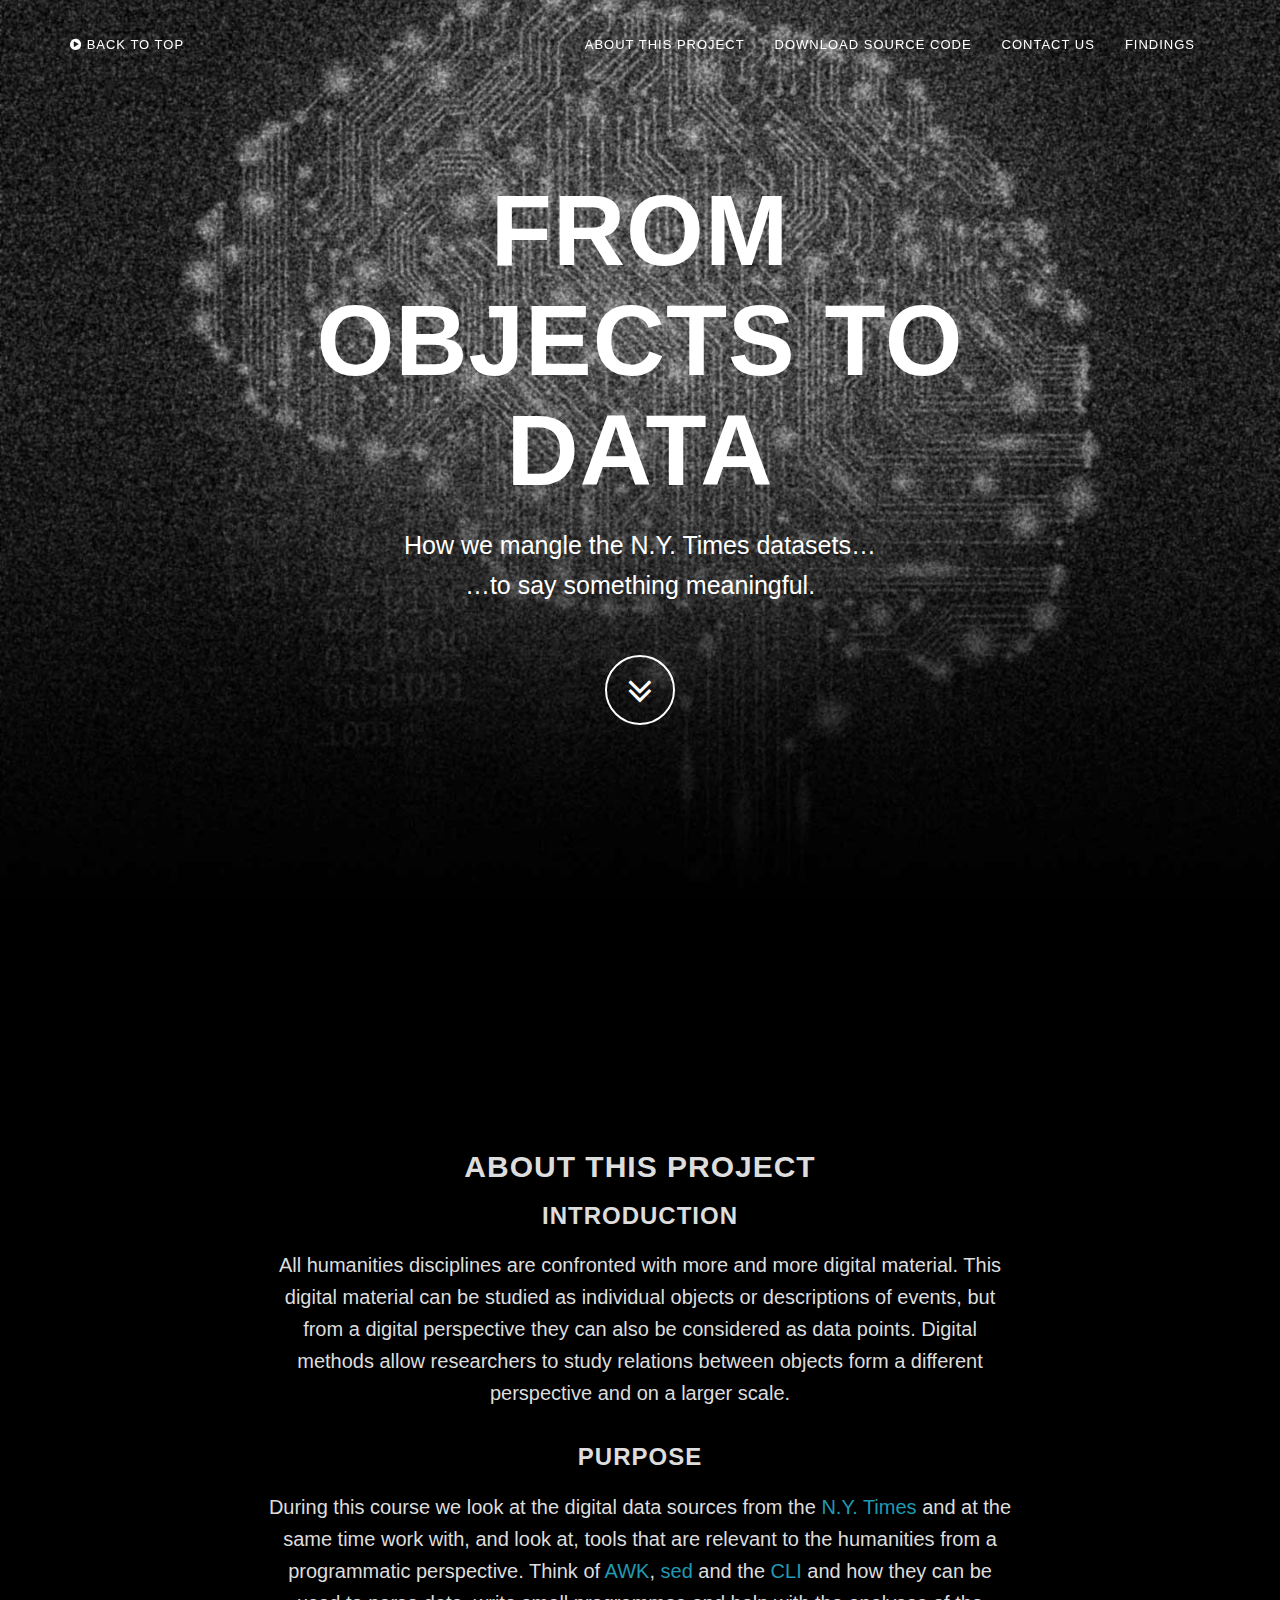
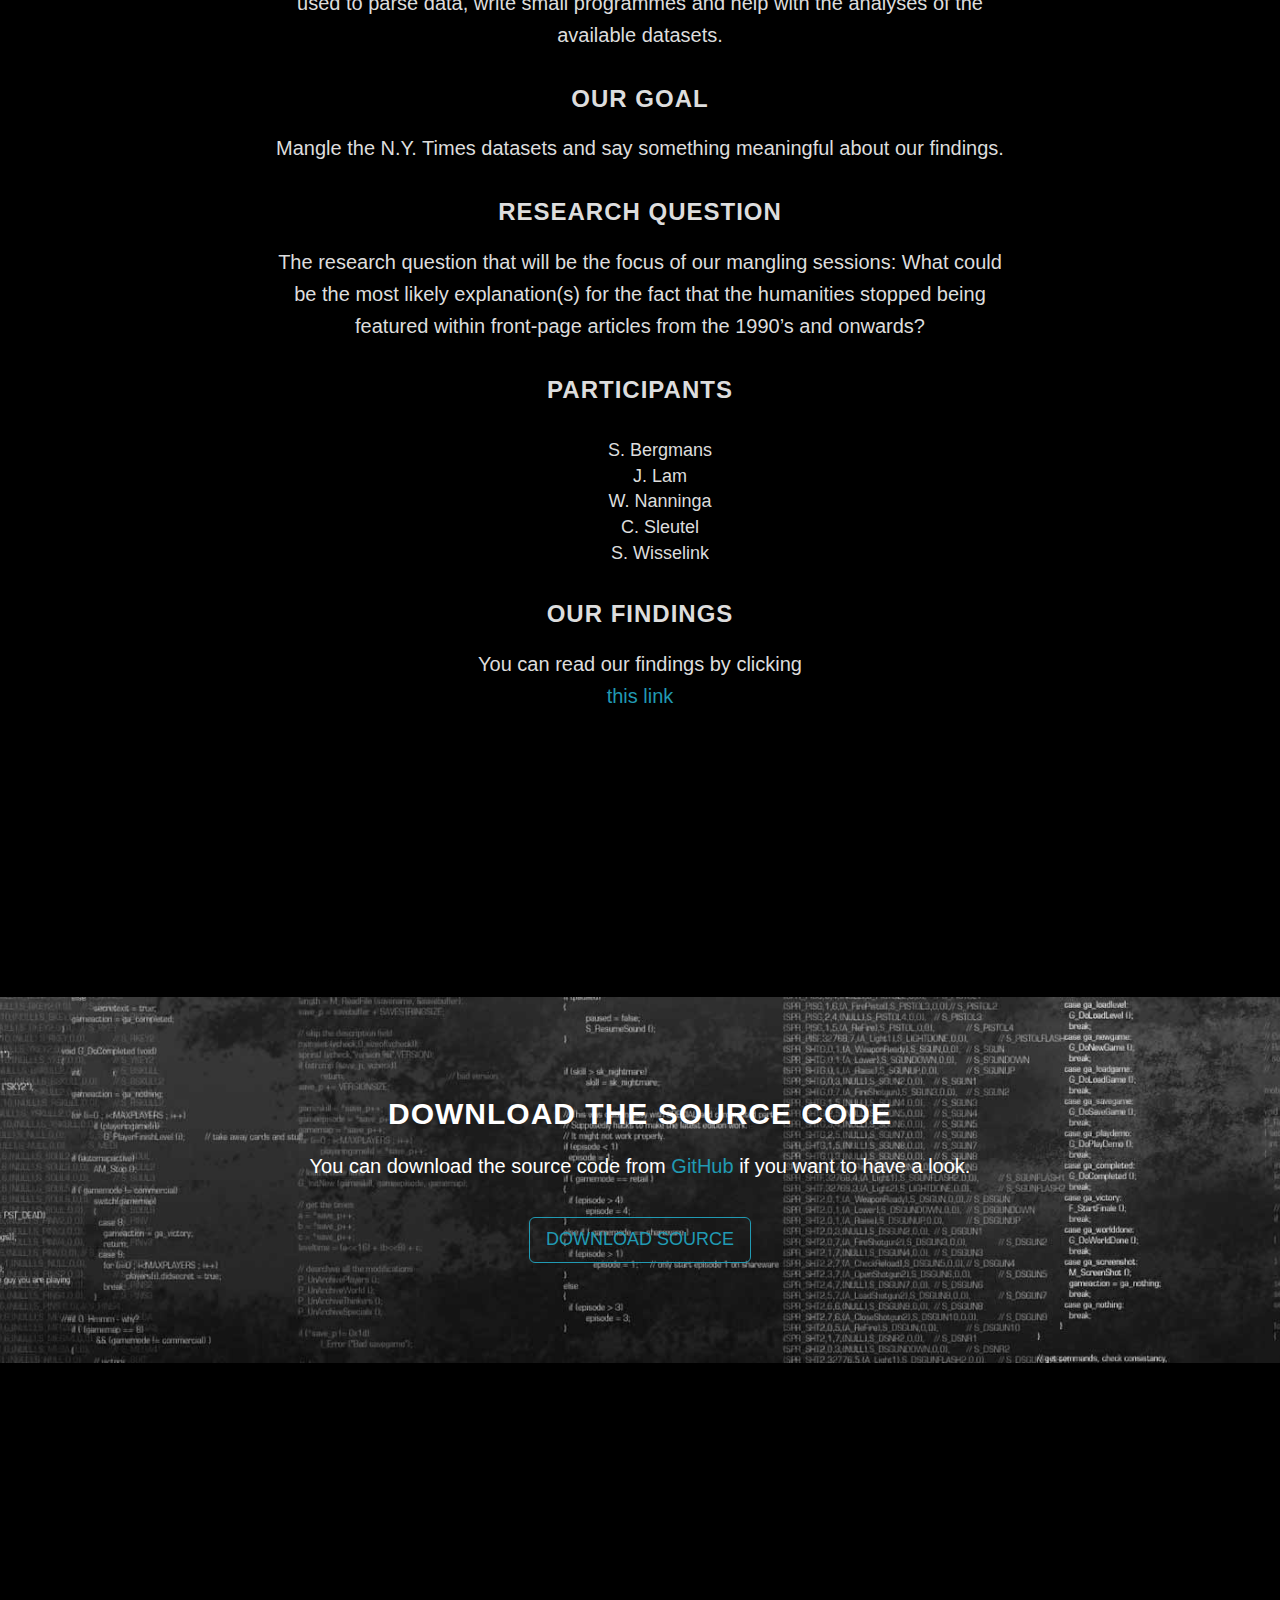
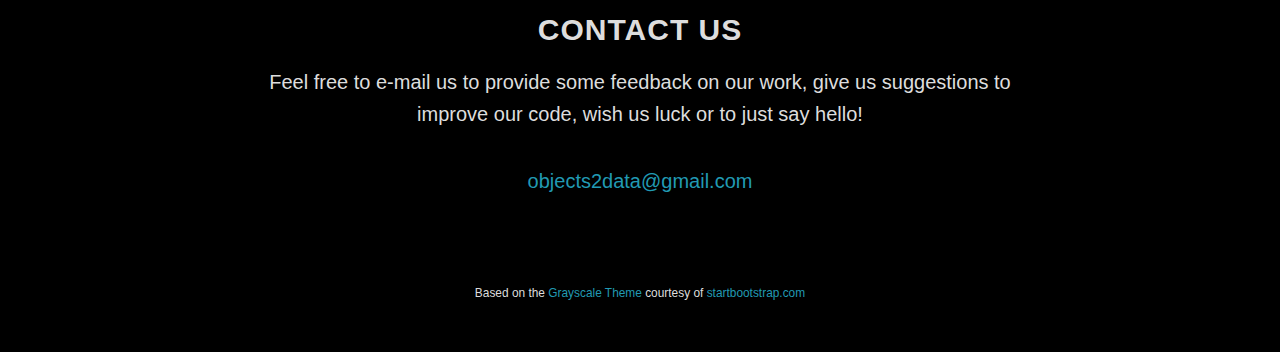
<file: index.html>
<!DOCTYPE html>
<html lang="en">

<head>

    <meta charset="utf-8">
    <meta http-equiv="X-UA-Compatible" content="IE=edge">
    <meta name="viewport" content="width=device-width, initial-scale=1">

    <title>From Objects to Data Research Group</title>

    <!-- Bootstrap Core CSS -->
    <link href="css/bootstrap.css" rel="stylesheet">

    <!-- Custom Fonts -->
    <link href="font-awesome-4.1.0/css/font-awesome.min.css" rel="stylesheet" type="text/css">

    <!-- HTML5 Shim and Respond.js IE8 support of HTML5 elements and media queries -->
    <!-- WARNING: Respond.js doesn't work if you view the page via file:// -->
    <!--[if lt IE 9]>
        <script src="https://oss.maxcdn.com/libs/html5shiv/3.7.0/html5shiv.js"></script>
        <script src="https://oss.maxcdn.com/libs/respond.js/1.4.2/respond.min.js"></script>
    <![endif]-->

    <script type="text/javascript" src="https://www.google.com/jsapi"></script>
    <script type="text/javascript" src="js/science_vs_humanities.js"></script>

</head>

<body id="page-top" data-spy="scroll" data-target=".navbar-fixed-top">

    <!-- Navigation -->
    <nav class="navbar navbar-custom navbar-fixed-top" role="navigation">
        <div class="container">
            <div class="navbar-header">
                <button type="button" class="navbar-toggle" data-toggle="collapse" data-target=".navbar-main-collapse">
                    <i class="fa fa-bars"></i>
                </button>
                <a class="navbar-brand page-scroll" href="#page-top">
                    <i class="fa fa-play-circle"></i>  <span class="light">Back to top</span> 
                </a>
            </div>

            <!-- Collect the nav links, forms, and other content for toggling -->
            <div class="collapse navbar-collapse navbar-right navbar-main-collapse">
                <ul class="nav navbar-nav">
                    <!-- Hidden li included to remove active class from about link when scrolled up past about section -->
                    <li class="hidden">
                        <a href="#page-top"></a>
                    </li>
                    <li>
                        <a class="page-scroll" href="#about">About this project</a>
                    </li>
                    <li>
                        <a class="page-scroll" href="#download">Download source code</a>
                    </li>
                    <li>
                        <a class="page-scroll" href="#contact">Contact Us</a>
                    </li>
                    <li>
                        <a class="page-scroll" href="findings.html">Findings</a>
                    </li>
                </ul>
            </div>
            <!-- /.navbar-collapse -->
        </div>
        <!-- /.container -->
    </nav>

    <!-- Intro Header -->
    <header class="intro">
        <div class="intro-body">
            <div class="container">
                <div class="row">
                    <div class="col-md-8 col-md-offset-2">
                        <h1 class="brand-heading">From Objects to Data</h1>
                        <p class="intro-text">How we mangle the N.Y. Times datasets&hellip;<br>&hellip;to say something meaningful.</p>
                        <a href="#about" class="btn btn-circle page-scroll">
                            <i class="fa fa-angle-double-down animated"></i>
                        </a>
                    </div>
                </div>
            </div>
        </div>
    </header>

    <!-- About Section -->
    <section id="about" class="container content-section text-center">
        <div class="row">
            <div class="col-lg-8 col-lg-offset-2">
                <h2>About this project</h2>
                <h3>Introduction</h3>
                <p>
                    All humanities disciplines are confronted with more and more digital material. This digital material can be studied as individual objects or descriptions of events, but from a digital perspective they can also be considered as data points. Digital methods allow researchers to study relations between objects form a different perspective and on a larger scale.
                </p>
                <h3>Purpose</h3>
                <p>
                    During this course we look at the digital data sources from the <a href="http://developer.nytimes.com/docs" target="_blank">N.Y. Times</a> and at the same time work with, and look at, tools that are relevant to the humanities from a programmatic perspective. Think of <a href="http://en.wikipedia.org/wiki/AWK" target="_blank">AWK</a>, <a href="http://en.wikipedia.org/wiki/Sed" target="_blank">sed</a> and the <a href="http://en.wikipedia.org/wiki/Command-line_interface" taget="_blank">CLI</a> and how they can be used to parse data, write small programmes and help with the analyses of the available datasets.
                </p>
                <h3>Our Goal</h3>
                <p>Mangle the N.Y. Times datasets and say something meaningful about our findings.</p>
                <h3>Research Question</h3>
                <p>The research question that will be the focus of our mangling sessions: What could be the most likely explanation(s) for the fact that the humanities stopped being 
featured within front-page articles from the 1990’s and onwards?</p>
                 <h3>Participants</h3>
                <p>
                    <ul style="list-style-type: none; font-size: 18px"><!-- LOL inline styling -->
                        <li>S. Bergmans</li>
                        <li>J. Lam</li>
                        <li>W. Nanninga</li>
                        <li>C. Sleutel</li>
                        <li>S. Wisselink</li>
                    </ul>
                <p>
                <h3>Our Findings</h3>
                <p>You can read our findings by clicking<br>
                <a href="http://objects-to-data-group.github.io/page/findings.html">this link</a></p>
            </div>
        </div>
    </section>

    <!-- Download Section -->
    <section id="download" class="content-section text-center">
        <div class="download-section">
            <div class="container">
                <div class="col-lg-8 col-lg-offset-2">
                    <h2>Download the source code</h2>
                    <p>You can download the source code from <a href="https://github.com/objects-to-data-group/code" target="_blank">GitHub</a> if you want to have a look.</p>
                    <a href="https://github.com/objects-to-data-group/code/archive/master.zip" class="btn btn-default btn-lg">Download Source</a>
                </div>
            </div>
        </div>
    </section>

    <!-- Contact Section -->
    <section id="contact" class="container content-section text-center">
        <div class="row">
            <div class="col-lg-8 col-lg-offset-2">
                <h2>Contact Us</h2>
                <p>Feel free to e-mail us to provide some feedback on our work, give us suggestions to improve our code, wish us luck or to just say hello!</p>
                <p><a href="mailto:objects2data@gmail.com">objects2data@gmail.com</a>
                </p>
            </div>
        </div>
    </section>

    <!-- Footer -->
    <footer>
        <div class="container text-center">
            <small>Based on the <a href="http://startbootstrap.com/template-overviews/grayscale/" target="_blank">Grayscale Theme</a> courtesy of <a href="http://startbootstrap.com" target="_blank">startbootstrap.com</a></small>
        </div>
    </footer>

    <!-- jQuery Version 1.11.0 -->
    <script src="js/jquery-1.11.0.js"></script>

    <!-- Bootstrap Core JavaScript -->
    <script src="js/bootstrap.min.js"></script>

    <!-- Plugin JavaScript -->
    <script src="js/jquery.easing.min.js"></script>

    <!-- Custom Theme JavaScript -->
    <script src="js/grayscale.js"></script>

</body>

</html>
</file>
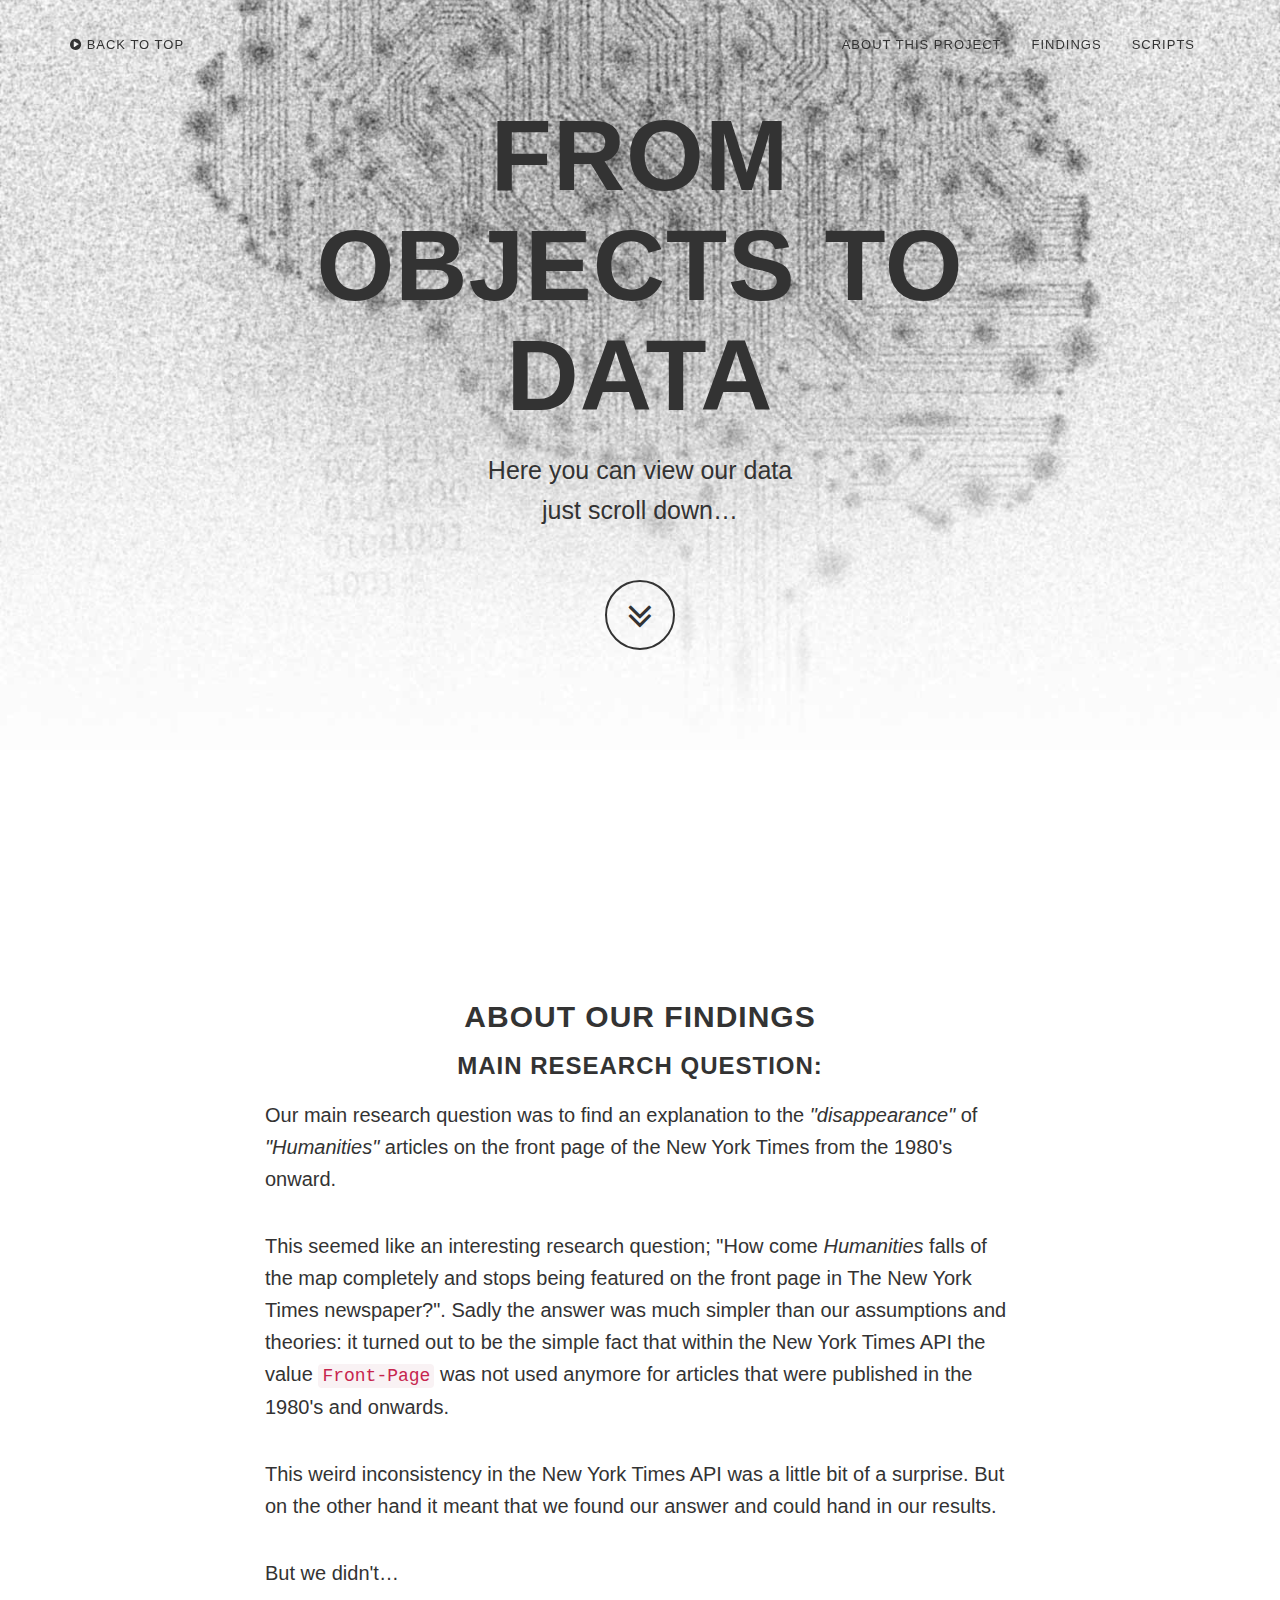
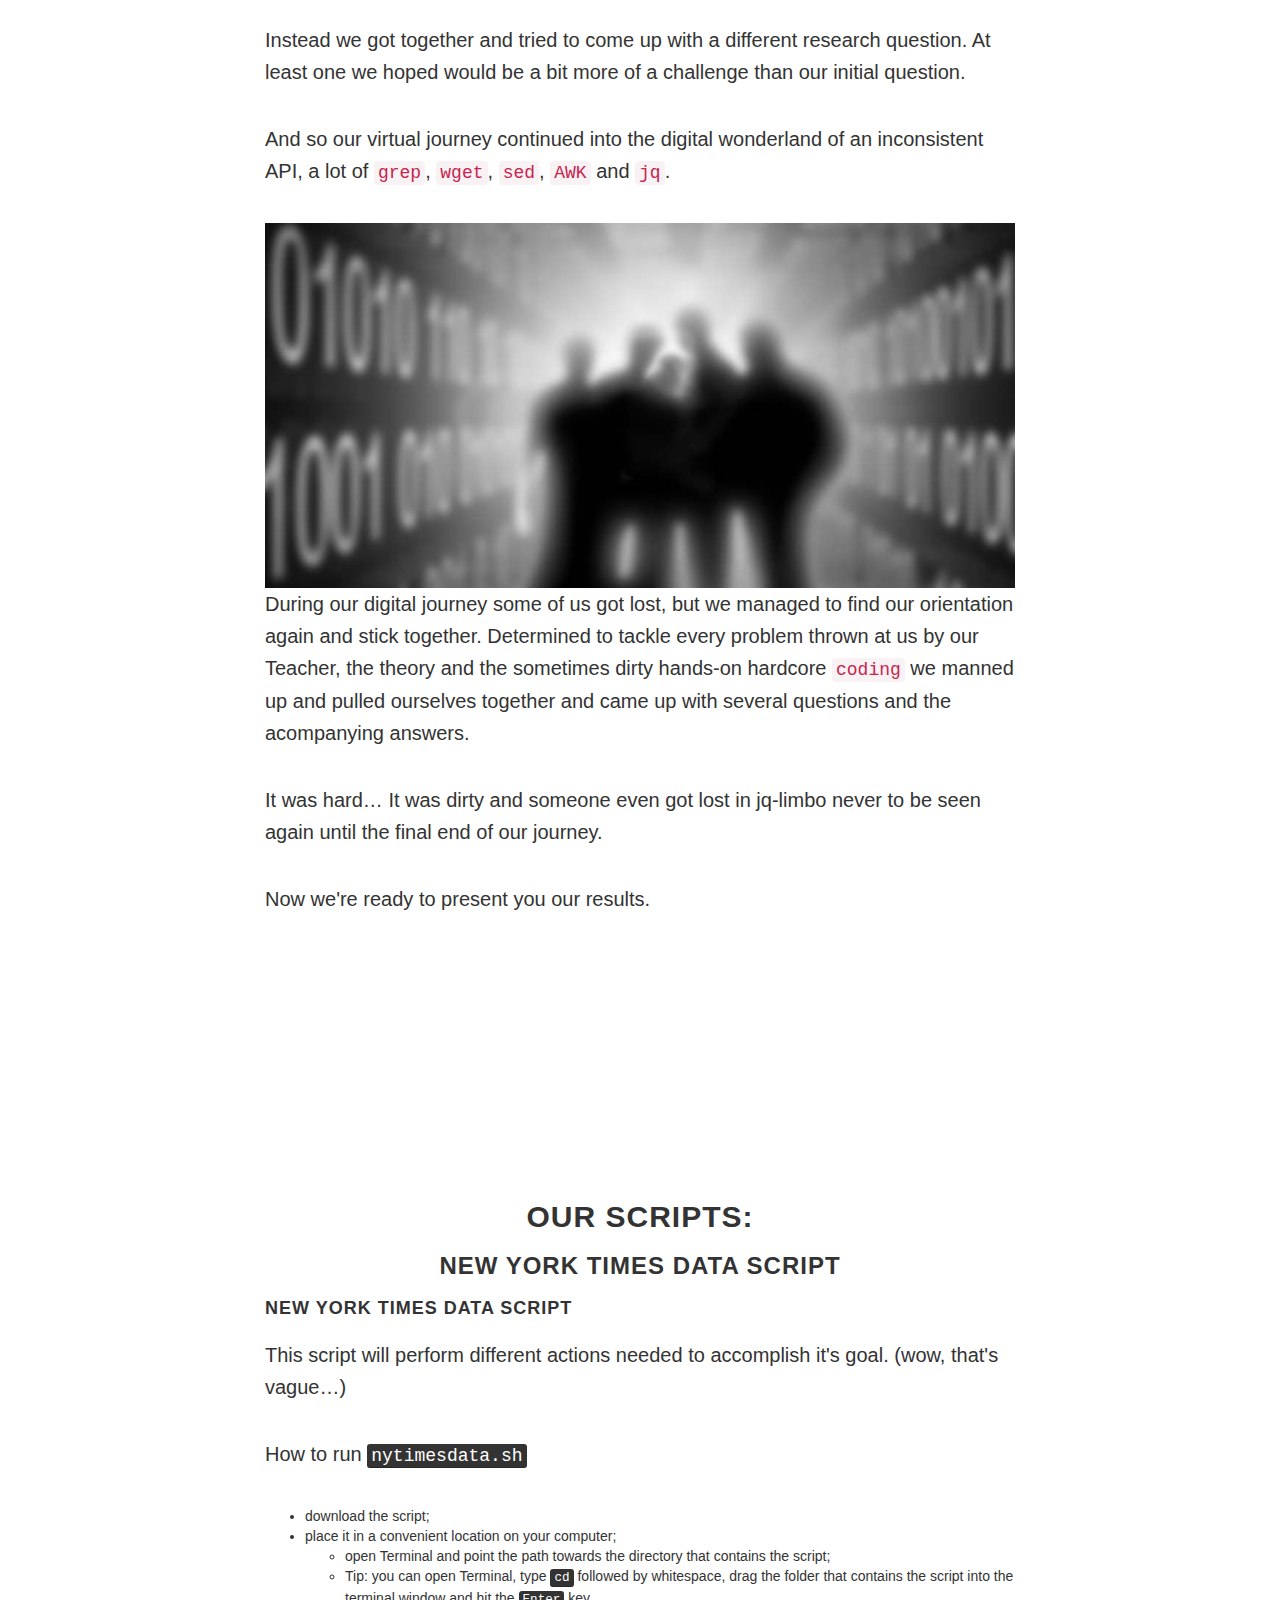
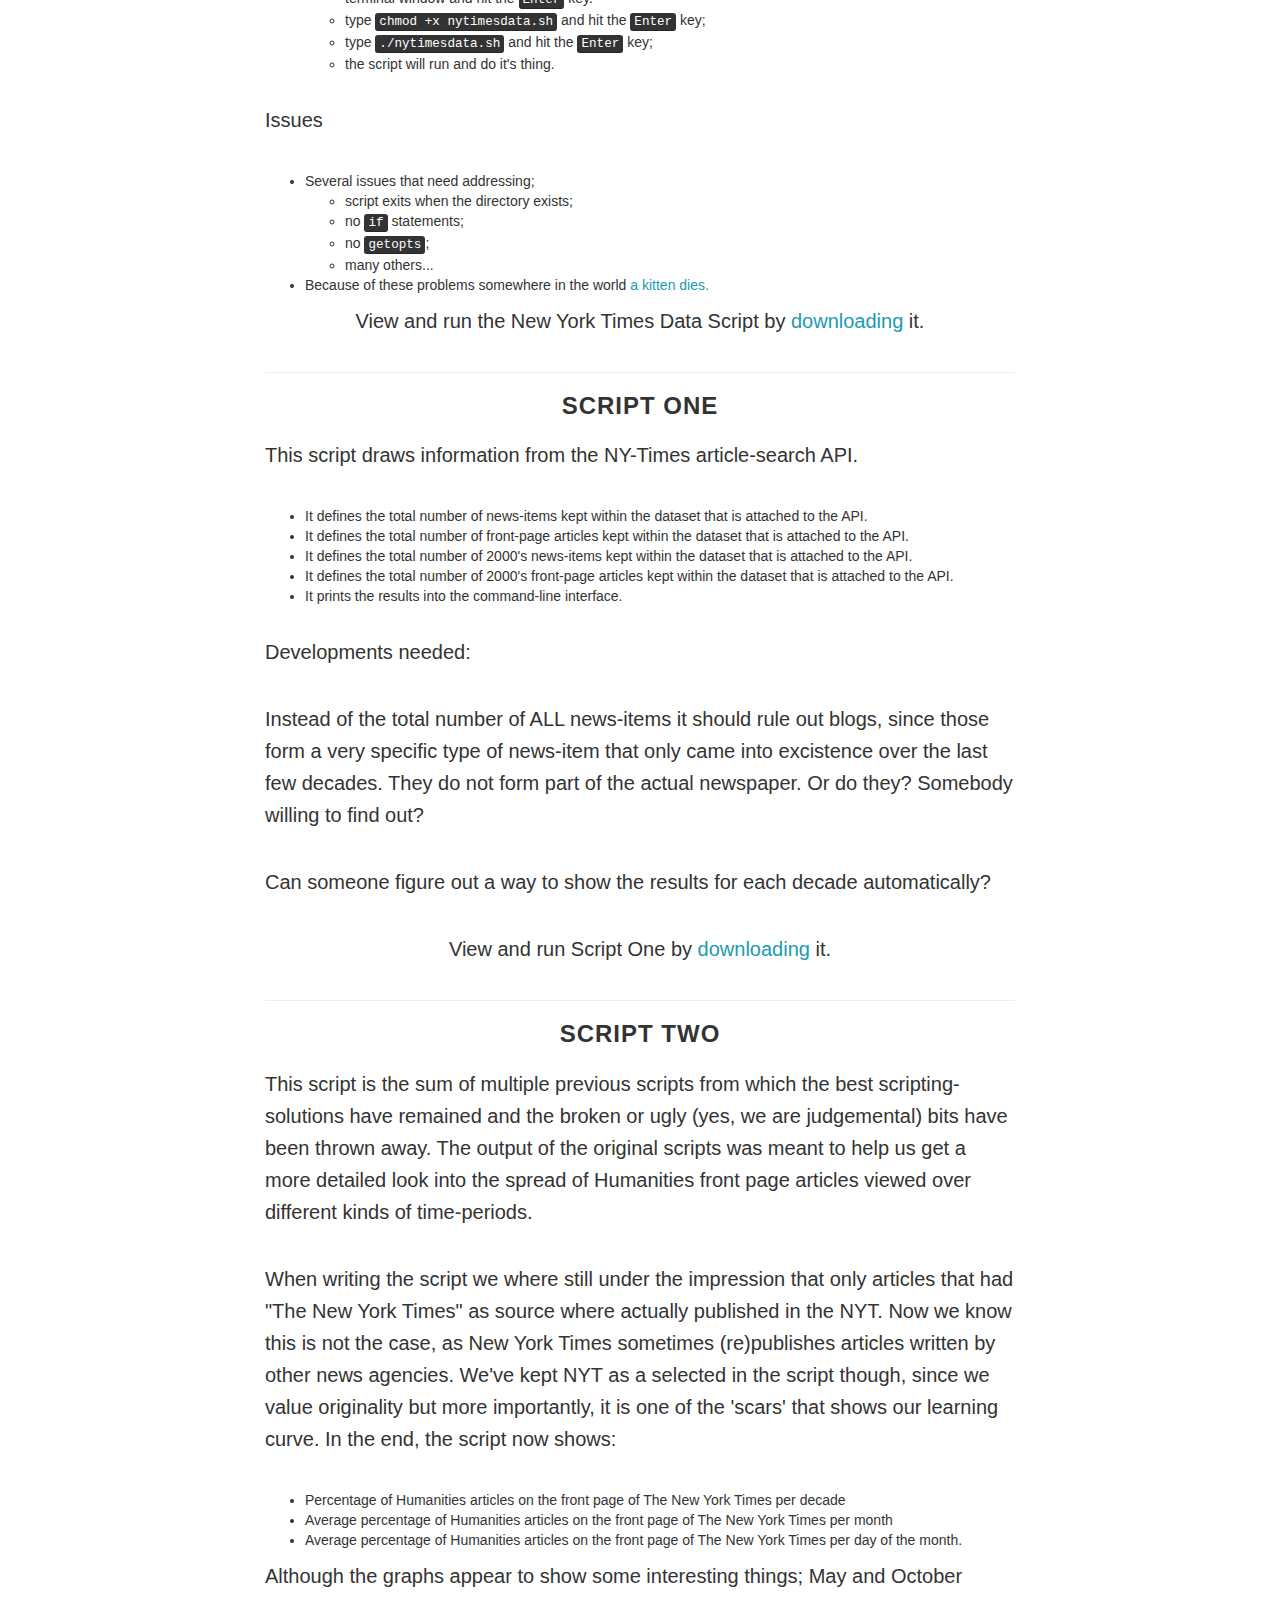
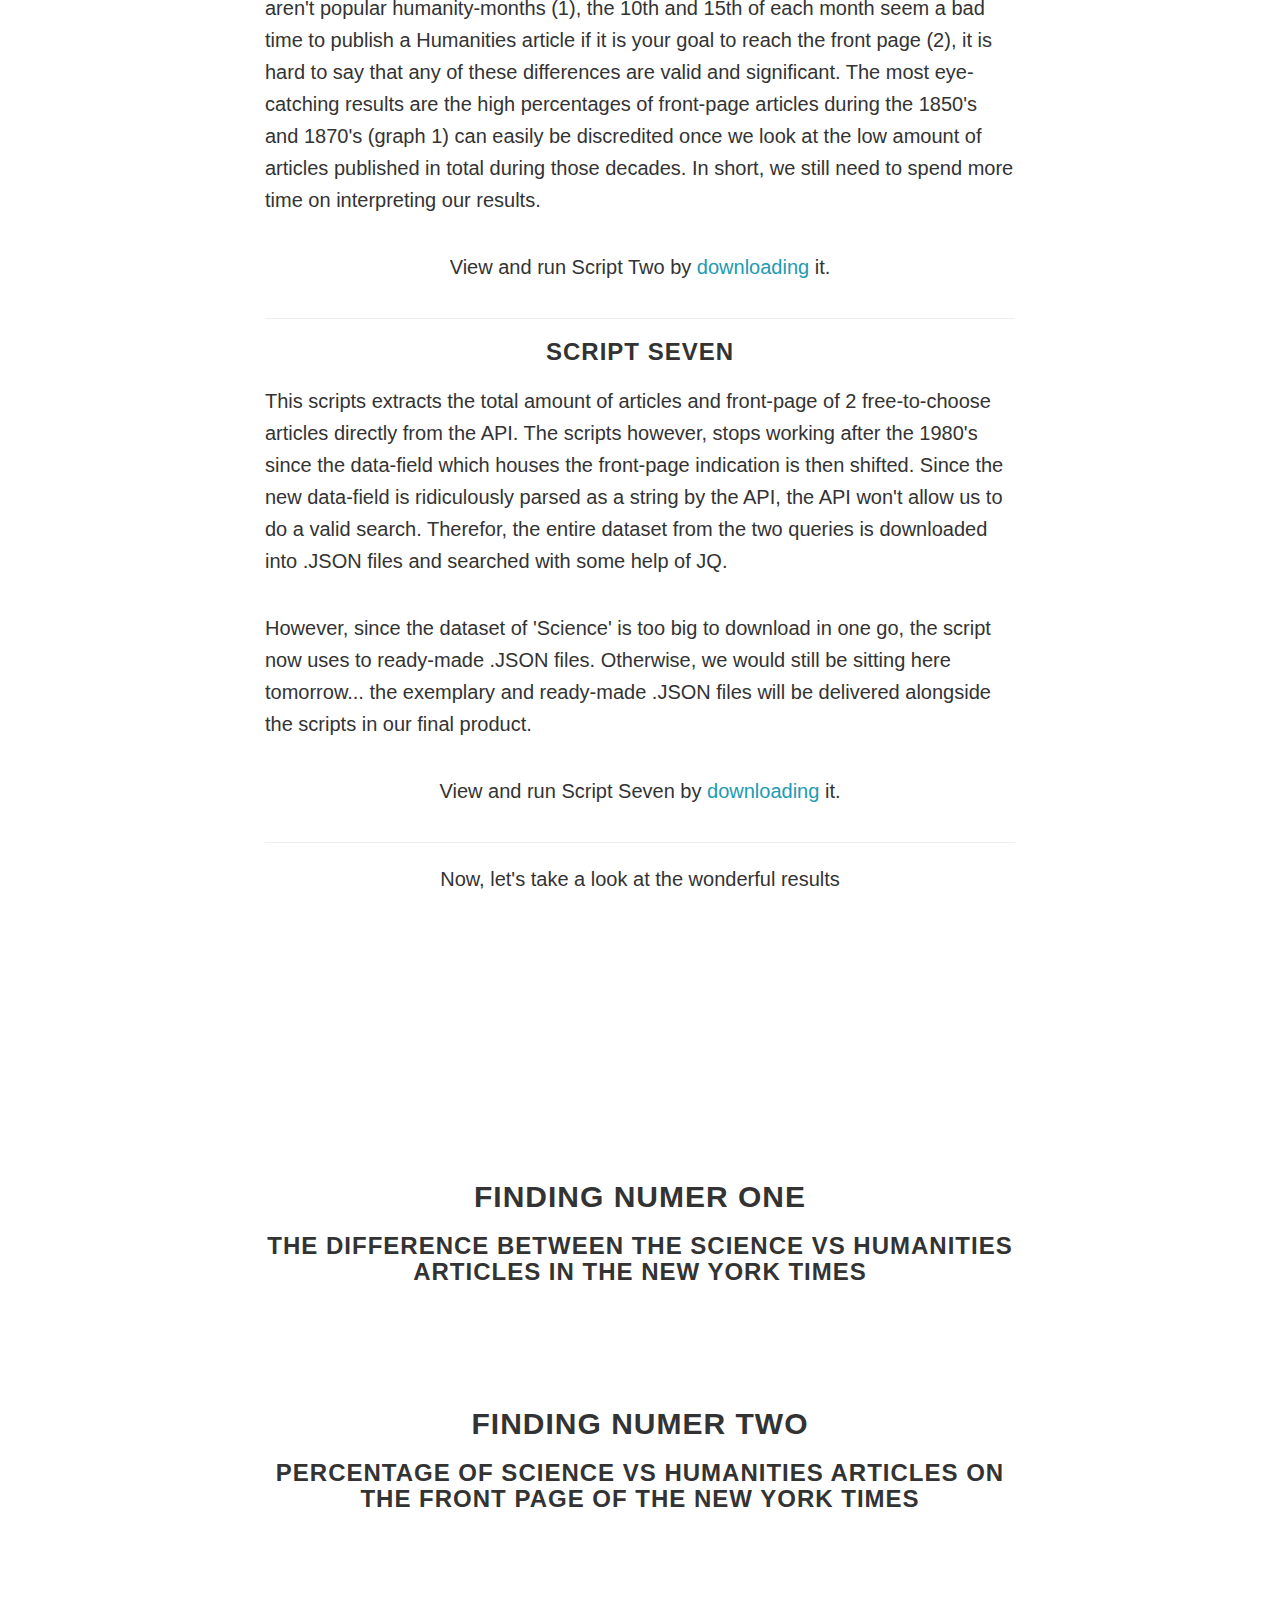
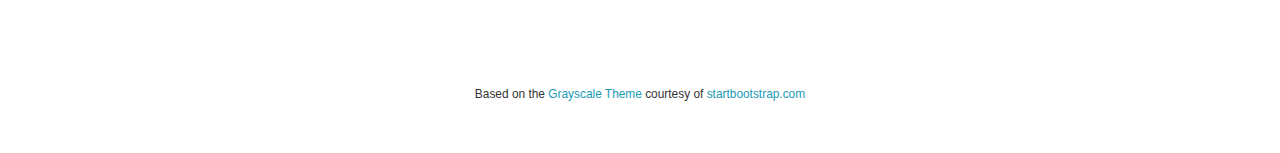
<file: findings.html>
<!DOCTYPE html>
<html lang="en">

<head>

    <meta charset="utf-8">
    <meta http-equiv="X-UA-Compatible" content="IE=edge">
    <meta name="viewport" content="width=device-width, initial-scale=1">

    <title>From Objects to Data Research Group</title>

    <!-- Bootstrap Core CSS -->
    <link href="css/bootstrap.css" rel="stylesheet">
    <link href="css/findings.css" rel="stylesheet">

    <!-- Custom Fonts -->
    <link href="font-awesome-4.1.0/css/font-awesome.min.css" rel="stylesheet" type="text/css">

    <!-- HTML5 Shim and Respond.js IE8 support of HTML5 elements and media queries -->
    <!-- WARNING: Respond.js doesn't work if you view the page via file:// -->
    <!--[if lt IE 9]>
        <script src="https://oss.maxcdn.com/libs/html5shiv/3.7.0/html5shiv.js"></script>
        <script src="https://oss.maxcdn.com/libs/respond.js/1.4.2/respond.min.js"></script>
    <![endif]-->
    
    <!-- Google Charts call -->
    <script type="text/javascript" src="https://www.google.com/jsapi"></script>
    <!-- Google Charts Data files Needed to display our findings -->
    <script type="text/javascript" src="js/science_vs_humanities.js"></script>
    <script type="text/javascript" src="js/percentage.js"></script>

</head>

<body id="page-top" data-spy="scroll" data-target=".navbar-fixed-top">

    <!-- Navigation -->
    <nav class="navbar navbar-custom navbar-fixed-top" role="navigation">
        <div class="container">
            <div class="navbar-header">
                <button type="button" class="navbar-toggle" data-toggle="collapse" data-target=".navbar-main-collapse">
                    <i class="fa fa-bars"></i>
                </button>
                <a class="navbar-brand page-scroll" href="#page-top">
                    <i class="fa fa-play-circle"></i>  <span class="light">Back to top</span> 
                </a>
            </div>

            <!-- Collect the nav links, forms, and other content for toggling -->
            <div class="collapse navbar-collapse navbar-right navbar-main-collapse">
                <ul class="nav navbar-nav">
                    <!-- Hidden li included to remove active class from about link when scrolled up past about section -->
                    <li class="hidden">
                        <a href="#page-top"></a>
                    </li>
                    <li>
                        <a class="page-scroll" href="index.html#about">About this project</a>
                    </li>
                    <li>
                        <a class="page-scroll" href="#findings">Findings</a>
                    </li>
                    <li>
                        <a class="page-scroll" href="#scripts">Scripts</a>
                    </li>
                </ul>
            </div>
            <!-- /.navbar-collapse -->
        </div>
        <!-- /.container -->
    </nav>

    <!-- Intro Header -->
    <header class="intro f">
        <div class="intro-body">
            <div class="container">
                <div class="row">
                    <div class="col-md-8 col-md-offset-2">
                        <h1 class="brand-heading">From Objects to Data</h1>
                        <p class="intro-text">Here you can view our data<br>just scroll down&hellip;</p>
                        <a href="#findings" class="btn btn-circle page-scroll">
                            <i class="fa fa-angle-double-down animated"></i>
                        </a>
                    </div>
                </div>
            </div>
        </div>
    </header>

    <!-- Findings Section -->
    <section id="findings" class="container content-section text-center">
        <div class="row">
            <div class="col-lg-8 col-lg-offset-2">
                <h2>About our Findings</h2>
                <h3>Main Research Question:</h3>
                <p class="text-left">
                    Our main research question was to find an explanation to the <em>"disappearance"</em> of <em>"Humanities"</em> articles on the front page of the New York Times from the 1980's onward.
                </p>
                <p class="text-left">
                    This seemed like an interesting research question; "How come <em>Humanities</em> falls of the map completely and stops being featured on the front page in The New York Times newspaper?". Sadly the answer was much simpler than our assumptions and theories: it turned out to be the simple fact that within the New York Times API the value <code>Front-Page</code> was not used anymore for articles that were published in the 1980's and onwards.  
                </p>
                <p class="text-left">
                    This weird inconsistency in the New York Times API was a little bit of a surprise. But on the other hand it meant that we found our answer and could hand in our results.
                </p>
                <p class="text-left">
                    But we didn't&hellip;
                </p>
                <p class="text-left">
                    Instead we got together and tried to come up with a different research question. At least one we hoped would be a bit more of a challenge than our initial question.
                </p>
                <p class="text-left">  
                    And so our virtual journey continued into the digital wonderland of an inconsistent API, a lot of <code>grep</code>, <code>wget</code>, <code>sed</code>, <code>AWK</code> and <code>jq</code>. 
                </p>
                <img src="img/journey.jpg" alt="our fantastic five" class="img-responsive">
                <p class="text-left">
                    During our digital journey some of us got lost, but we managed to find our orientation again and stick together. Determined to tackle every problem thrown at us by our Teacher, the theory and the sometimes dirty hands-on hardcore <code>coding</code> we manned up and pulled ourselves together and came up with several questions and the acompanying answers. 
                </p>
                <p class="text-left">
                    It was hard&hellip; It was dirty and someone even got lost in jq-limbo never to be seen again until the final end of our journey.
                </p>
                <p class="text-left">
                    Now we're ready to present you our results.
                </p> 
            </div>
        </div>
    </section>

    <!-- Scripts Section -->
    <section id="scripts" class="container content-section text-center">
        <div class="row">
            <div class="col-lg-8 col-lg-offset-2">
                <h2>Our Scripts:</h2>
                <h3>New York Times Data Script</h3>
                <div class="text-left">
                        <h4>New York Times Data Script</h4>
                        <p>This script will perform different actions needed to accomplish it's goal. (wow, that's vague&hellip;)</p>
                        <p>How to run <kbd>nytimesdata.sh</kbd></p>
                        <ul>
                            <li>download the script;</li>
                            <li>place it in a convenient location on your computer;<ul>
                            <li>open Terminal and point the path towards the directory that contains the script;</li>
                            <li>Tip: you can open Terminal, type <kbd>cd</kbd> followed by whitespace, drag the folder that contains the script into the terminal window and hit the <kbd>Enter</kbd> key.</li>
                            <li>type <kbd>chmod +x nytimesdata.sh</kbd> and hit the <kbd>Enter</kbd> key;</li>
                            <li>type <kbd>./nytimesdata.sh</kbd> and hit the <kbd>Enter</kbd> key;</li>
                            <li>the script will run and do it's thing.</li>
                            </ul></li>
                        </ul>
                        <br>
                        <p>Issues</p>
                        <ul>
                            <li>Several issues that need addressing;<ul>
                                <li>script exits when the directory exists;</li>
                                <li>no <kbd>if</kbd> statements;</li>
                                <li>no <kbd>getopts</kbd>;</li>
                                <li>many others...</li>
                            </ul><li>
                            Because of these problems somewhere in the world <a href="http://www.simonlovell.co.uk/wp-content/uploads/2013/02/save-kitten.jpg">a kitten dies.</a></li>
                        </ul>
                </div> 
                <div>
                    <p>View and run the New York Times Data Script by <a href="scripts/nytimesdata.sh">downloading</a> it.</p> 
                </div> 
                <hr>
                <h3>Script One</h3>
                <div class="text-left">
                        <p>This script draws information from the NY-Times article-search API.</p> 
                        <ul>
                            <li>It defines the total number of news-items kept within the dataset that is attached to the API.</li>
                            <li>It defines the total number of front-page articles kept within the dataset that is attached to the API.</li>
                            <li>It defines the total number of 2000's news-items kept within the dataset that is attached to the API.</li>
                            <li>It defines the total number of 2000's front-page articles kept within the dataset that is attached to the API.</li>
                            <li>It prints the results into the command-line interface.</li>
                        </ul>
                        <br>
                        <p>Developments needed:</p>
                        <p>Instead of the total number of ALL news-items it should rule out blogs, since those form a very specific type of news-item that only came into excistence over the last few decades. They do not form part of the actual newspaper. Or do they? Somebody willing to find out?</p>
                        <p>Can someone figure out a way to show the results for each decade automatically?</p> 
                </div>
                <div>
                    <p>View and run Script One by <a href="scripts/script1.sh">downloading</a> it.</p>
                </div>
                <hr>
                <h3>Script Two</h3>
                <div class="text-left">
                    <p> 
                        This script is the sum of multiple previous scripts from which the best scripting-solutions have remained and the broken or ugly (yes, we are judgemental)  bits have been thrown away. The output of the original scripts was meant to help us get a more detailed look into the spread of Humanities front page articles viewed over different kinds of time-periods. 
                    </p> 
                    <p>
                        When writing the script we where still under the impression that only articles that had "The New York Times" as source where actually published in the NYT. Now we know this is not the case, as New York Times sometimes (re)publishes articles written by other news agencies. We've kept NYT as a selected in the script though, since we value originality but more importantly, it is one of the 'scars' that shows our learning curve. In the end, the script now shows:
                    </p> 
                    <ul>
                        <li>Percentage of Humanities articles on the front page of The New York Times per decade</li>
                        <li>Average percentage of Humanities articles on the front page of The New York Times per month</li>
                        <li>Average percentage of Humanities articles on the front page of The New York Times per day of the month.</li>
                    </ul> 
                    <p>
                        Although the graphs appear to show some interesting things; May and October aren't popular humanity-months (1), the 10th and 15th of each month seem a bad time to publish a Humanities article if it is your goal to reach the front page (2), it is hard to say that any of these differences are valid and significant. The most eye-catching results are the high percentages of front-page articles during the 1850's and 1870's (graph 1) can easily be discredited once we look at the low amount of articles published in total during those decades. In short, we still need to spend more time on interpreting our results. 
                    </p>                        
                </div>
                <div>
                    <p>View and run Script Two by <a href="scripts/script2.sh">downloading</a> it.</p>
                </div>
                <hr>
                <h3>Script Seven</h3>
                <div class="text-left">
                    <p> 
                        This scripts extracts the total amount of articles and front-page of 2 free-to-choose articles directly from the API. The scripts however, stops working after the 1980's since the data-field which houses the front-page indication is then shifted. Since the new data-field is ridiculously parsed as a string by the API, the API won't allow us to do a valid search. Therefor, the entire dataset from the two queries is downloaded into .JSON files and searched with some help of JQ.
                    </p> 
                    <p>
                        However, since the dataset of 'Science' is too big to download in one go, the script now uses to ready-made .JSON files. Otherwise, we would still be sitting here tomorrow... the exemplary and ready-made .JSON files will be delivered alongside the scripts in our final product.  
                    </p>  
                </div>
                <div>
                    <p>View and run Script Seven by <a href="scripts/script7.sh">downloading</a> it.</p>
                <hr>
                    <p>Now, let's take a look at the wonderful results</p> 
                </div>   
            </div>
        </div>
    </section>

    <!-- Visuals Section -->
    <section id="visuals" class="container content-section text-center">
        <div class="row">
                <div class="col-lg-8 col-lg-offset-2">
                <h2>Finding numer One</h2>
                <h3>The difference between the Science vs Humanities Articles in the New York Times</h3>  
            </div>
            <div class="col-lg-12">
                <div id="chart_div_science">
                    <!-- Google Charts Data will be injected here -->
                </div> 
            </div>
                <div class="col-lg-8 col-lg-offset-2">
                <h2>Finding numer Two</h2>
                <h3>Percentage of science vs humanities articles on the Front page of the New York Times</h3>  
            </div>
            <div class="col-lg-12">
                <div id="chart_percentage_div">
                    <!-- Google Charts Data will be injected here -->
                </div> 
            </div>
        </div>
    </section>

    <!-- Footer -->
    <footer>
        <div class="container text-center">
            <small>Based on the <a href="http://startbootstrap.com/template-overviews/grayscale/" target="_blank">Grayscale Theme</a> courtesy of <a href="http://startbootstrap.com" target="_blank">startbootstrap.com</a></small>
        </div>
    </footer>

    <!-- jQuery Version 1.11.0 -->
    <script src="js/jquery-1.11.0.js"></script>

    <!-- Bootstrap Core JavaScript -->
    <script src="js/bootstrap.min.js"></script>

    <!-- Plugin JavaScript -->
    <script src="js/jquery.easing.min.js"></script>

    <!-- Custom Theme JavaScript -->
    <script src="js/grayscale.js"></script>

</body>

</html>
</file>
<file: css/findings.css>
body {
    width: 100%;
    height: 100%;
    font-family: "Helvetica Neue",Helvetica,Arial,sans-serif;
    color: #333;
    background-color: #fff;
}
nav.navbar.navbar-custom.navbar-fixed-top.top-nav-collapse {
    background-color: rgba(255,255,255,0.7);
    border-bottom: 1px solid #000;
}
a.navbar-brand.page-scroll,
a.page-scroll,
h1.brand-heading,
p.intro-text {
    color: #333;
}
.intro.f {   
    display: table;
    width: 100%;
    height: auto;
    padding: 100px 0;
    text-align: center;
    color: #fff;
    background: url(../img/intro-bg-2.jpg) no-repeat bottom center scroll;
    background-color: #000;
    -webkit-background-size: cover;
    -moz-background-size: cover;
    background-size: cover;
    -o-background-size: cover;
}
.btn-circle {
    width: 70px;
    height: 70px;
    margin-top: 15px;
    padding: 7px 16px;
    border: 2px solid #333;
    border-radius: 35px;
    font-size: 40px;
    color: #333;
    background: 0 0;
    -webkit-transition: background .3s ease-in-out;
    -moz-transition: background .3s ease-in-out;
    transition: background .3s ease-in-out;
}

.btn-circle:hover,
.btn-circle:focus {
    outline: 0;
    color: #333;
    background: rgba(255,255,255,.1);
}
div.col-lg-12 {
    margin-bottom: 100px;
}
</file>
